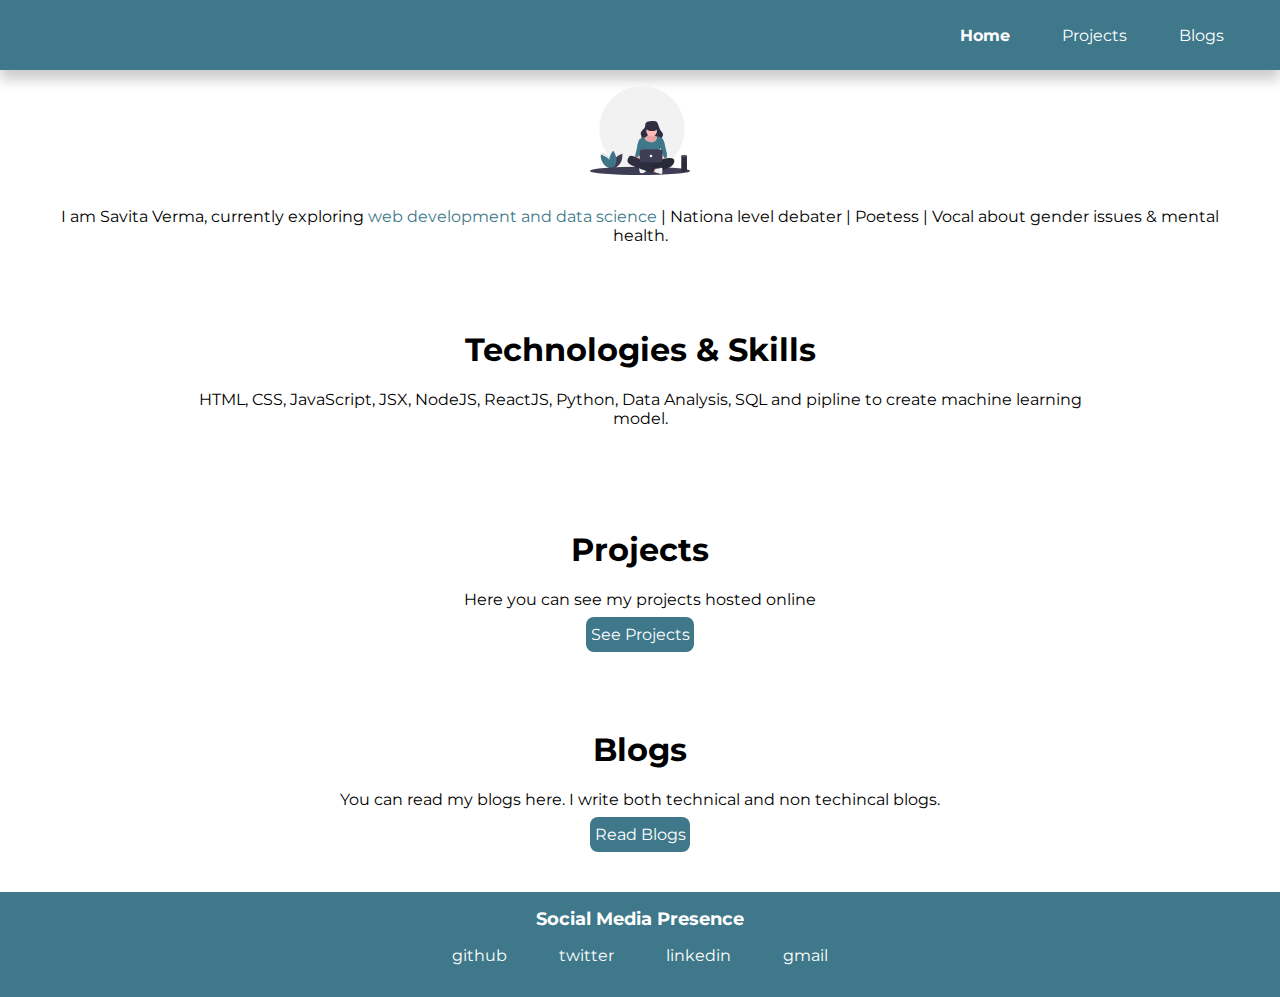
<file: index.html>
<!DOCTYPE html>
<html lang="en">
<head>
    <meta charset="UTF-8">
    <meta name="viewport" content="width=device-width, initial-scale=1.0">
    <title>home | savita verma </title>
    <link href="styles.css" rel="stylesheet"/>
</head>
<body>
    
    <nav class="navigation container">
        <div class="nav-brand"> </div>
        <ul class="list-non-bullet nav-pills">
            <li class="list-item-inline">
                <a class="link link-active" href="/">Home</a>
            </li>
            <li class="list-item-inline">
                <a class="link" href="/projects.html">Projects</a>
            </li>
            <li class="list-item-inline">
                <a class="link" href="/blogs.html">Blogs</a>
            </li>
        </ul>
    </nav>

    <header class="hero">
        <img class="hero-img" src="images/hero.svg" />
        <p class="hero-heading">I am Savita Verma, currently exploring <span style="color: var(--primary-color)";>web development and data science</span> | Nationa level debater | Poetess | Vocal about gender issues & mental health.</p>
    </header>

        <div class="container container-center">
            <h1>Technologies & Skills</h1>
            <p>HTML, CSS, JavaScript, JSX, NodeJS, ReactJS, Python, Data Analysis, SQL and pipline to create machine learning model.</p>
        </div>
   
        <div class="container container-center">
            <h1>Projects</h1>
            <p>Here you can see my projects hosted online</p>

            <a class="link link-primary" href="projects.html">See Projects</a>

        </div>


        <div class="container container-center">
            <h1>Blogs</h1>
            <p>You can read my blogs here. I write both technical and non techincal blogs. </p>
            <a class="link link-primary" href="blogs.html">Read Blogs</a>

        </div>
           
       
    <footer class="footer">
        <div class="footer-header">Social Media Presence</div>
        <ul class="social-links list-non-bullet">
            <li class="list-item-inline">
                <a class="link" href="https://github.com/vermasavita">
                github
                </a>
            </li>
            <li class="list-item-inline">
                <a class="link" href="https://twitter.com/say_saver">
                twitter
                </a>
            </li>
            <li class="list-item-inline">
                <a class="link" href="https://www.linkedin.com/in/savita-verma-133782167">
                linkedin
                </a>
            </li>
            <li class="list-item-inline">
                <a class="link" href="mailto: svitaverma10@gmail.com">
                    gmail
                </a>
            </li>
        </ul>

    </footer>



</body>
</html>
</file>
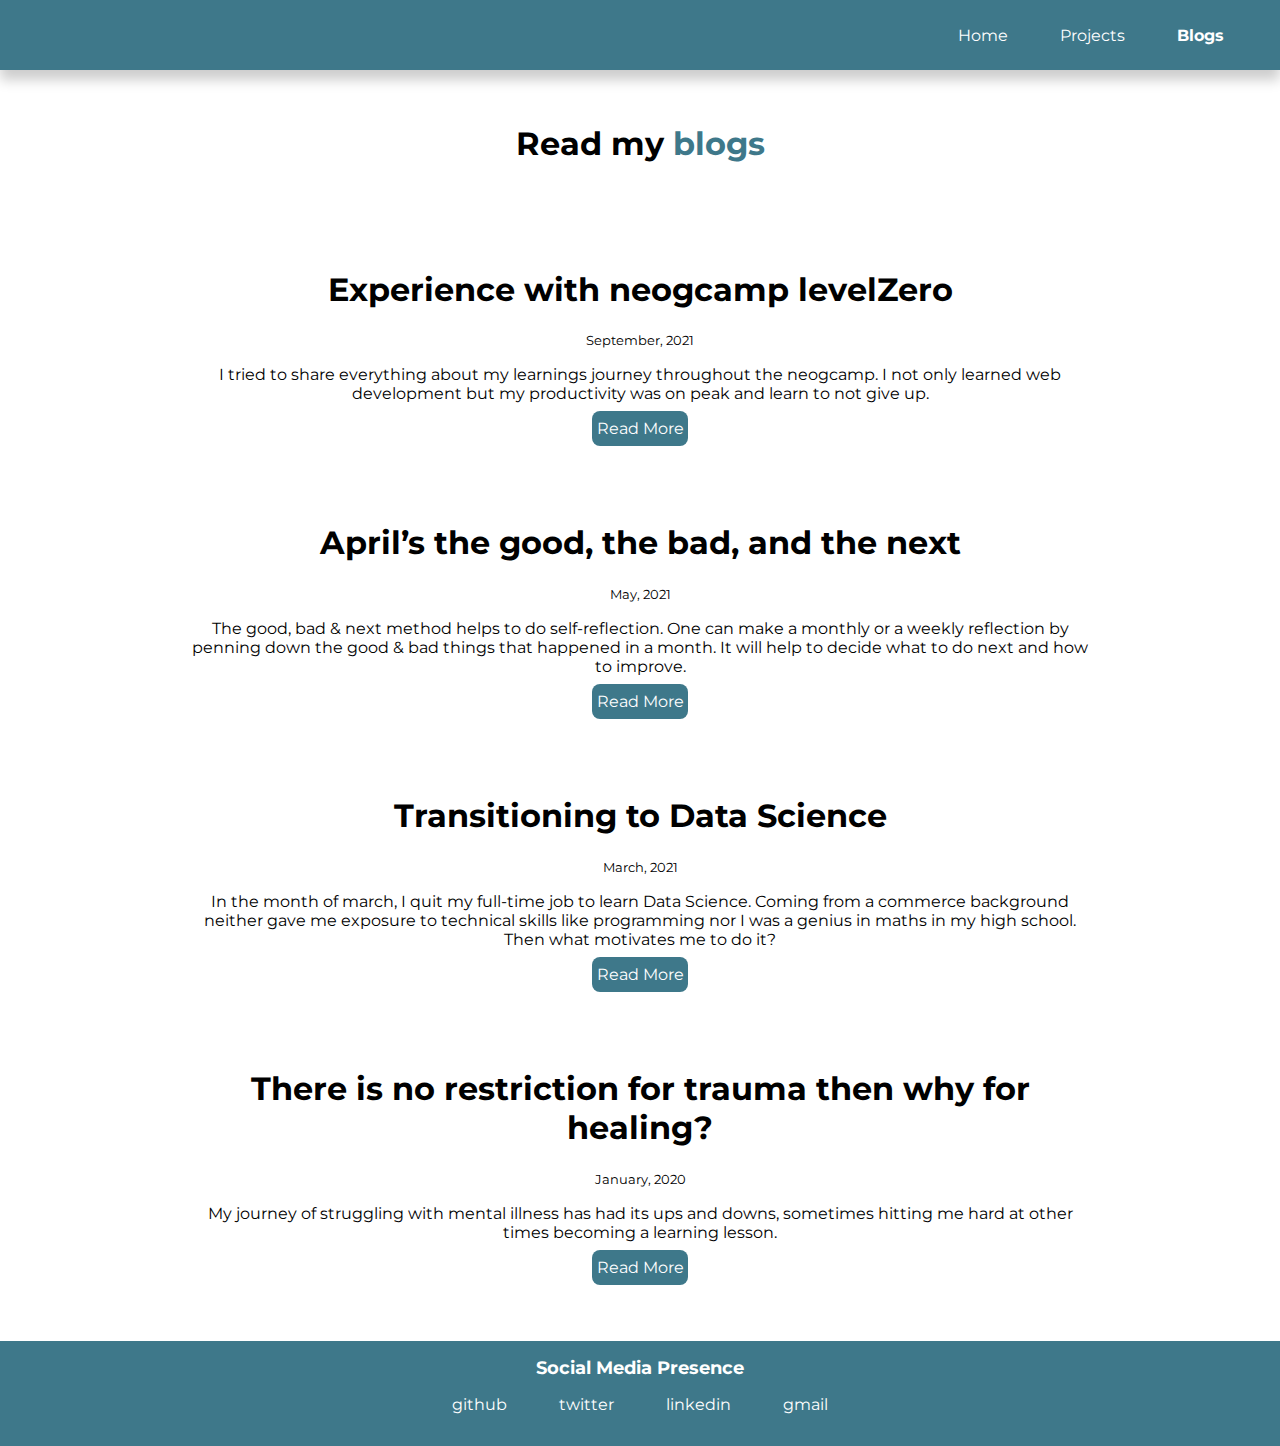
<file: blogs.html>
<!DOCTYPE html>
 <html lang="en">

 <head>
     <meta charset="UTF-8">
     <meta name="viewport" content="width=device-width, initial-scale=1.0">
     <link href="styles.css" rel="stylesheet" />
     <title>Blogs</title>


 </head>

 <body>

     <nav class="navigation container">
         <div class="nav-brand"></div>
         <ul class="list-non-bullet nav-pills">
             <li class="list-item-inline">
                 <a class="link" href="/">Home</a>
             </li>
             <li class="list-item-inline">
                 <a class="link" href="/projects.html">Projects</a>
             </li>
             <li class="list-item-inline">
                 <a class="link link-active" href="/blogs.html">Blogs</a>
             </li>
         </ul>
     </nav>

     <header class="hero">
         <h1 class="hero-heading">Read my <span style="color: var(--primary-color)" ;>blogs</span></h1>
     </header>

     <ul class="list-non-bullet">
         <li>
         <div class="container container-center margin-md">
             <h1>Experience with neogcamp levelZero</h1>
             <small>September, 2021</small>
             <p>I tried to share everything about my learnings journey throughout the neogcamp. I not only learned web development but my productivity was on peak and learn to not give up. </p>

             <a class="link link-primary"
                 href="https://vermasavita.medium.com/experience-with-neogcamp-levelzero-c6a42593e5ba">Read More</a>

         </div>

         </li>

         <li>
             <div class="container container-center margin-md">
                 <h1>April’s the good, the bad, and the next</h1>
                 <small>May, 2021</small>
                 <p>The good, bad & next method helps to do self-reflection. One can make a monthly or a weekly
                     reflection by penning down the good & bad things that happened in a month. It will help to decide
                     what to do next and how to improve. </p>

                 <a class="link link-primary"
                     href="https://vermasavita.medium.com/aprils-the-good-the-bad-and-the-next-337b4d96936a">Read
                     More</a>

             </div>

         </li>

         <li>
             <div class="container container-center margin-md">
                 <h1>Transitioning to Data Science</h1>
                 <small>March, 2021</small>
                 <p>In the month of march, I quit my full-time job to learn Data Science. Coming from a commerce
                     background neither gave me exposure to technical skills like programming nor I was a genius in
                     maths in my high school. Then what motivates me to do it?</p>

                 <a class="link link-primary"
                     href="https://vermasavita.medium.com/transitioning-to-data-science-d9f92ea0db56">Read
                     More</a>

             </div>


         </li>

         <li>
             <div class="container container-center margin-md">
                 <h1>There is no restriction for trauma then why for healing?</h1>
                 <small>January, 2020</small>
                 <p>My journey of struggling with mental illness has had its ups and downs, sometimes hitting me hard at
                     other times becoming a learning lesson.</p>
                 <a class="link link-primary"
                     href="https://vermasavita.medium.com/there-is-no-restriction-for-trauma-then-why-for-healing-1f57c7076476">Read
                     More</a>

             </div>


         </li>

     </ul>

     <footer class="footer">
         <div class="footer-header">Social Media Presence</div>
         <ul class="social-links list-non-bullet">
             <li class="list-item-inline">
                 <a class="link" href="https://github.com/vermasavita">
                     github
                 </a>
             </li>
             <li class="list-item-inline">
                 <a class="link" href="https://twitter.com/say_saver">
                     twitter
                 </a>
             </li>
             <li class="list-item-inline">
                 <a class="link" href="https://www.linkedin.com/in/savita-verma-133782167">
                     linkedin
                 </a>
             </li>
             <li class="list-item-inline">
                 <a class="link" href="mailto: svitaverma10@gmail.com">
                     gmail
                 </a>
             </li>
         </ul>

     </footer>

 </body>

 </html>
</file>
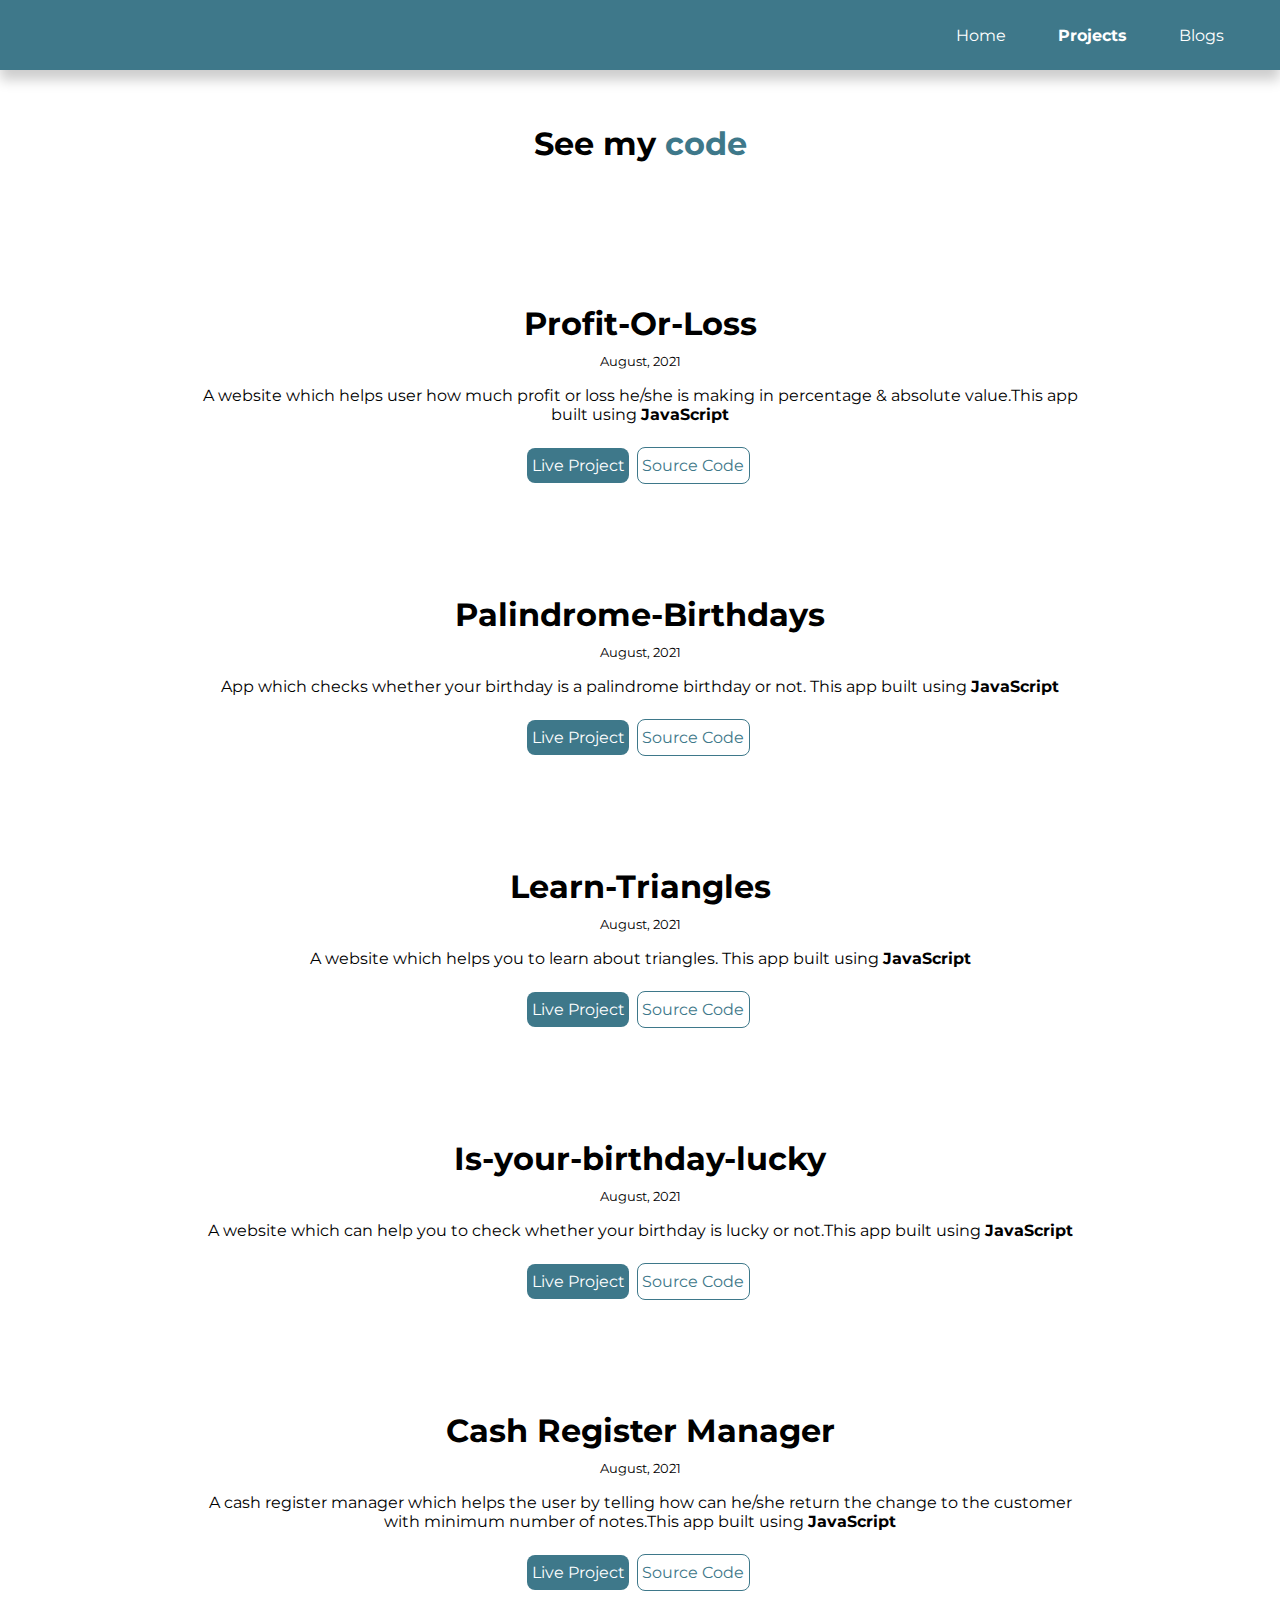
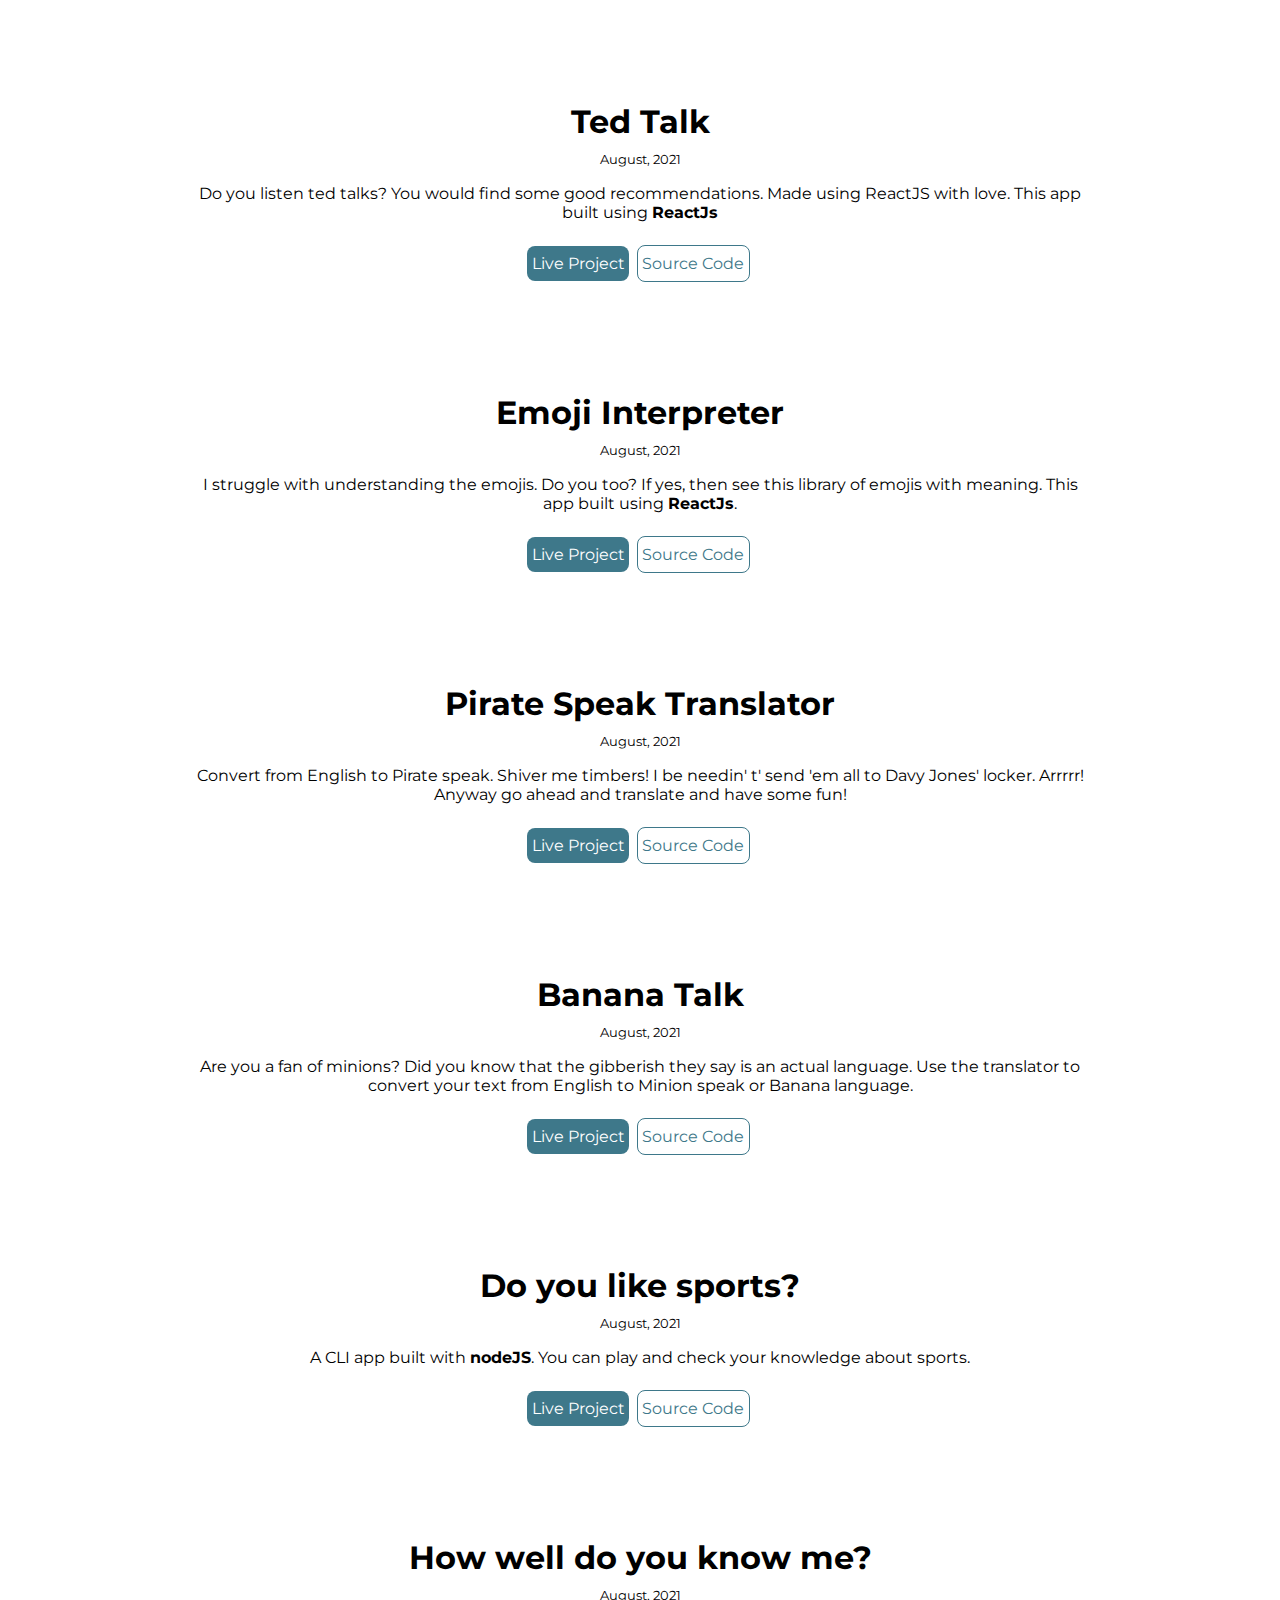
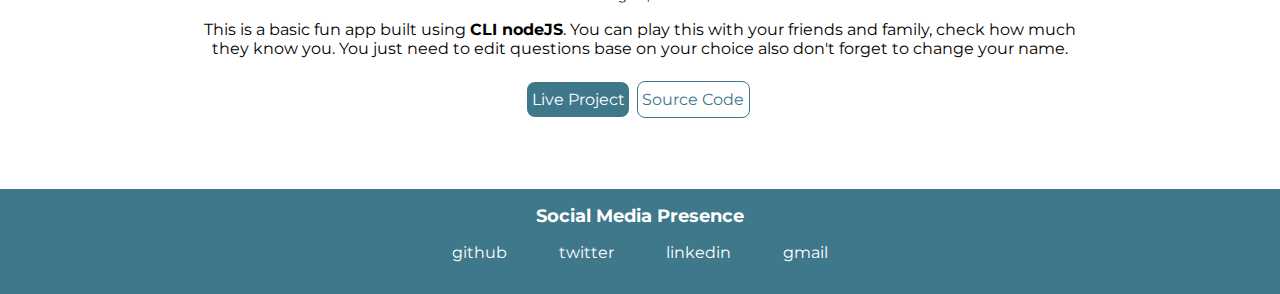
<file: projects.html>
<!DOCTYPE html>
<html lang="en">

<head>
    <meta charset="UTF-8">
    <meta name="viewport" content="width=device-width, initial-scale=1.0">
    <link href="styles.css" rel="stylesheet" />
    <title>projects | Savita Verma </title>
</head>
</head>

<body>

    <nav class="navigation container">
        <div class="nav-brand"> </div>
        <ul class="list-non-bullet nav-pills">
            <li class="list-item-inline">
                <a class="link" href="/">Home</a>
            </li>
            <li class="list-item-inline">
                <a class="link link-active" href="/projects.html">Projects</a>
            </li>
            <li class="list-item-inline">
                <a class="link" href="/blogs.html">Blogs</a>
            </li>
        </ul>
    </nav>

    <header class="hero">
        <h1 class="hero-heading">See my <span style="color: var(--primary-color)" ;>code</span></h1>
    </header>

    <ul class="list-non-bullet">

        <li>

            <div class="showcase-list container container-center">
                <h1>Profit-Or-Loss</h1>
                <small>August, 2021</small>
                <p>A website which helps user how much profit or loss he/she is making in percentage & absolute
                    value.This app built using <strong>JavaScript</strong>
                </p>

                <a class="link link-primary" href="https://profitandlosscalculator.netlify.app/">Live
                    Project</a>
                <a class="link link-secondary" href="https://github.com/vermasavita/profit-loss">Source
                    Code</a>
            </div>


        </li>


        <li>

            <div class="showcase-list container container-center">
                <h1>Palindrome-Birthdays</h1>
                <small>August, 2021</small>
                <p>App which checks whether your birthday is a palindrome birthday or not. This app built using
                    <strong>JavaScript</strong></p>

                <a class="link link-primary" href="https://palindrombirthdate.netlify.app/">Live
                    Project</a>
                <a class="link link-secondary" href="https://github.com/vermasavita/palindrom-birthday">Source
                    Code</a>
            </div>


        </li>

        <li>

            <div class="showcase-list container container-center">
                <h1>Learn-Triangles</h1>
                <small>August, 2021</small>
                <p>A website which helps you to learn about triangles. This app built using <strong>JavaScript</strong>
                </p>

                <a class="link link-primary" href="https://trianglequizgame.netlify.app">Live
                    Project</a>
                <a class="link link-secondary" href="https://github.com/vermasavita/quiz-game">Source
                    Code</a>
            </div>


        </li>

        <li>

            <div class="showcase-list container container-center">
                <h1>Is-your-birthday-lucky</h1>
                <small>August, 2021</small>
                <p>A website which can help you to check whether your birthday is lucky or not.This app built using
                    <strong>JavaScript</strong></p>

                <a class="link link-primary" href="https://isyourbirthdateluckysite.netlify.app/">Live
                    Project</a>
                <a class="link link-secondary" href="https://github.com/vermasavita/is-your-birthday-lucky">Source
                    Code</a>
            </div>


        </li>

        <li>

            <div class="showcase-list container container-center">
                <h1>Cash Register Manager</h1>
                <small>August, 2021</small>
                <p>A cash register manager which helps the user by telling how can he/she return the change to the
                    customer with minimum number of notes.This app built using <strong>JavaScript</strong></p>

                <a class="link link-primary" href="https://kashregistermanager.netlify.app/">Live
                    Project</a>
                <a class="link link-secondary" href="https://github.com/vermasavita/cash-register-app">Source
                    Code</a>
            </div>


        </li>

        <li>

            <div class="showcase-list container container-center">
                <h1>Ted Talk</h1>
                <small>August, 2021</small>
                <p>Do you listen ted talks? You would find some good recommendations. Made using ReactJS
                    with love. This app built using <strong>ReactJs</strong></p>

                <a class="link link-primary" href="https://rj48b.csb.app/">Live
                    Project</a>
                <a class="link link-secondary" href="https://github.com/vermasavita/ted-talk">Source
                    Code</a>
            </div>


        </li>


        <li>

            <div class="showcase-list container container-center">
                <h1>Emoji Interpreter</h1>
                <small>August, 2021</small>
                <p>I struggle with understanding the emojis. Do you too? If yes, then see this library of emojis with
                    meaning. This app built using <strong>ReactJs</strong>.</p>

                <a class="link link-primary" href="https://lw0fh.csb.app">Live
                    Project</a>
                <a class="link link-secondary" href="https://github.com/vermasavita/inside-outt">Source
                    Code</a>
            </div>


        </li>

        <li>

            <div class="showcase-list container container-center">
                <h1>Pirate Speak Translator</h1>
                <small>August, 2021</small>
                <p>Convert from English to Pirate speak. Shiver me timbers! I be needin' t' send 'em all to Davy Jones'
                    locker. Arrrrr! Anyway go ahead and translate and have some fun!</p>

                <a class="link link-primary" href="https://piratespeaktranslator-site.netlify.app/">Live
                    Project</a>
                <a class="link link-secondary" href="https://github.com/vermasavita/pirate-speak-translator">Source
                    Code</a>
            </div>


        </li>

        <li>

            <div class="showcase-list container container-center">
                <h1>Banana Talk</h1>
                <small>August, 2021</small>
                <p>Are you a fan of minions? Did you know that the gibberish they say is an actual language. Use the
                    translator to convert your text from English to Minion speak or Banana language.</p>

                <a class="link link-primary" href="https://bananatranslatorsite.netlify.app/">Live
                    Project</a>
                <a class="link link-secondary" href="https://github.com/vermasavita/banana-translator">Source
                    Code</a>
            </div>


        </li>

        <li>

            <div class="showcase-list container container-center margin-md">
                <h1>Do you like sports?</h1>
                <small>August, 2021</small>
                <p>A CLI app built with <strong>nodeJS</strong>. You can play and check your knowledge about sports.</p>

                <a class="link link-primary" href="https://replit.com/@SavitaVerma/sport-game?embed=1&output=1">Live
                    Project</a>
                <a class="link link-secondary" href="https://github.com/vermasavita/sport-game-cli-2">Source
                    Code</a>
            </div>

        </li>

        <li>

            <div class="showcase-list container container-center">
                <h1>How well do you know me?</h1>
                <small>August, 2021</small>
                <p>This is a basic fun app built using <strong>CLI nodeJS</strong>. You can play this with your friends
                    and family, check how much they know you. You just need to edit questions base on your choice also
                    don't forget to change your name.</p>

                <a class="link link-primary" href="https://replit.com/@SavitaVerma/CLI-app-1?embed=1&output=1">Live
                    Project</a>
                <a class="link link-secondary" href="https://github.com/vermasavita/CLI-app-1">Source
                    Code</a>
            </div>


        </li>


    </ul>
    <footer class="footer">
        <div class="footer-header">Social Media Presence</div>
        <ul class="social-links list-non-bullet">
            <li class="list-item-inline">
                <a class="link" href="https://github.com/vermasavita">
                    github
                </a>
            </li>
            <li class="list-item-inline">
                <a class="link" href="https://twitter.com/say_saver">
                    twitter
                </a>
            </li>
            <li class="list-item-inline">
                <a class="link" href="https://www.linkedin.com/in/savita-verma-133782167">
                    linkedin
                </a>
            </li>
            <li class="list-item-inline">
                <a class="link" href="mailto: svitaverma10@gmail.com">
                    gmail
                </a>
            </li>
           
        </ul>

    </footer>

</body>

</html>
</file>
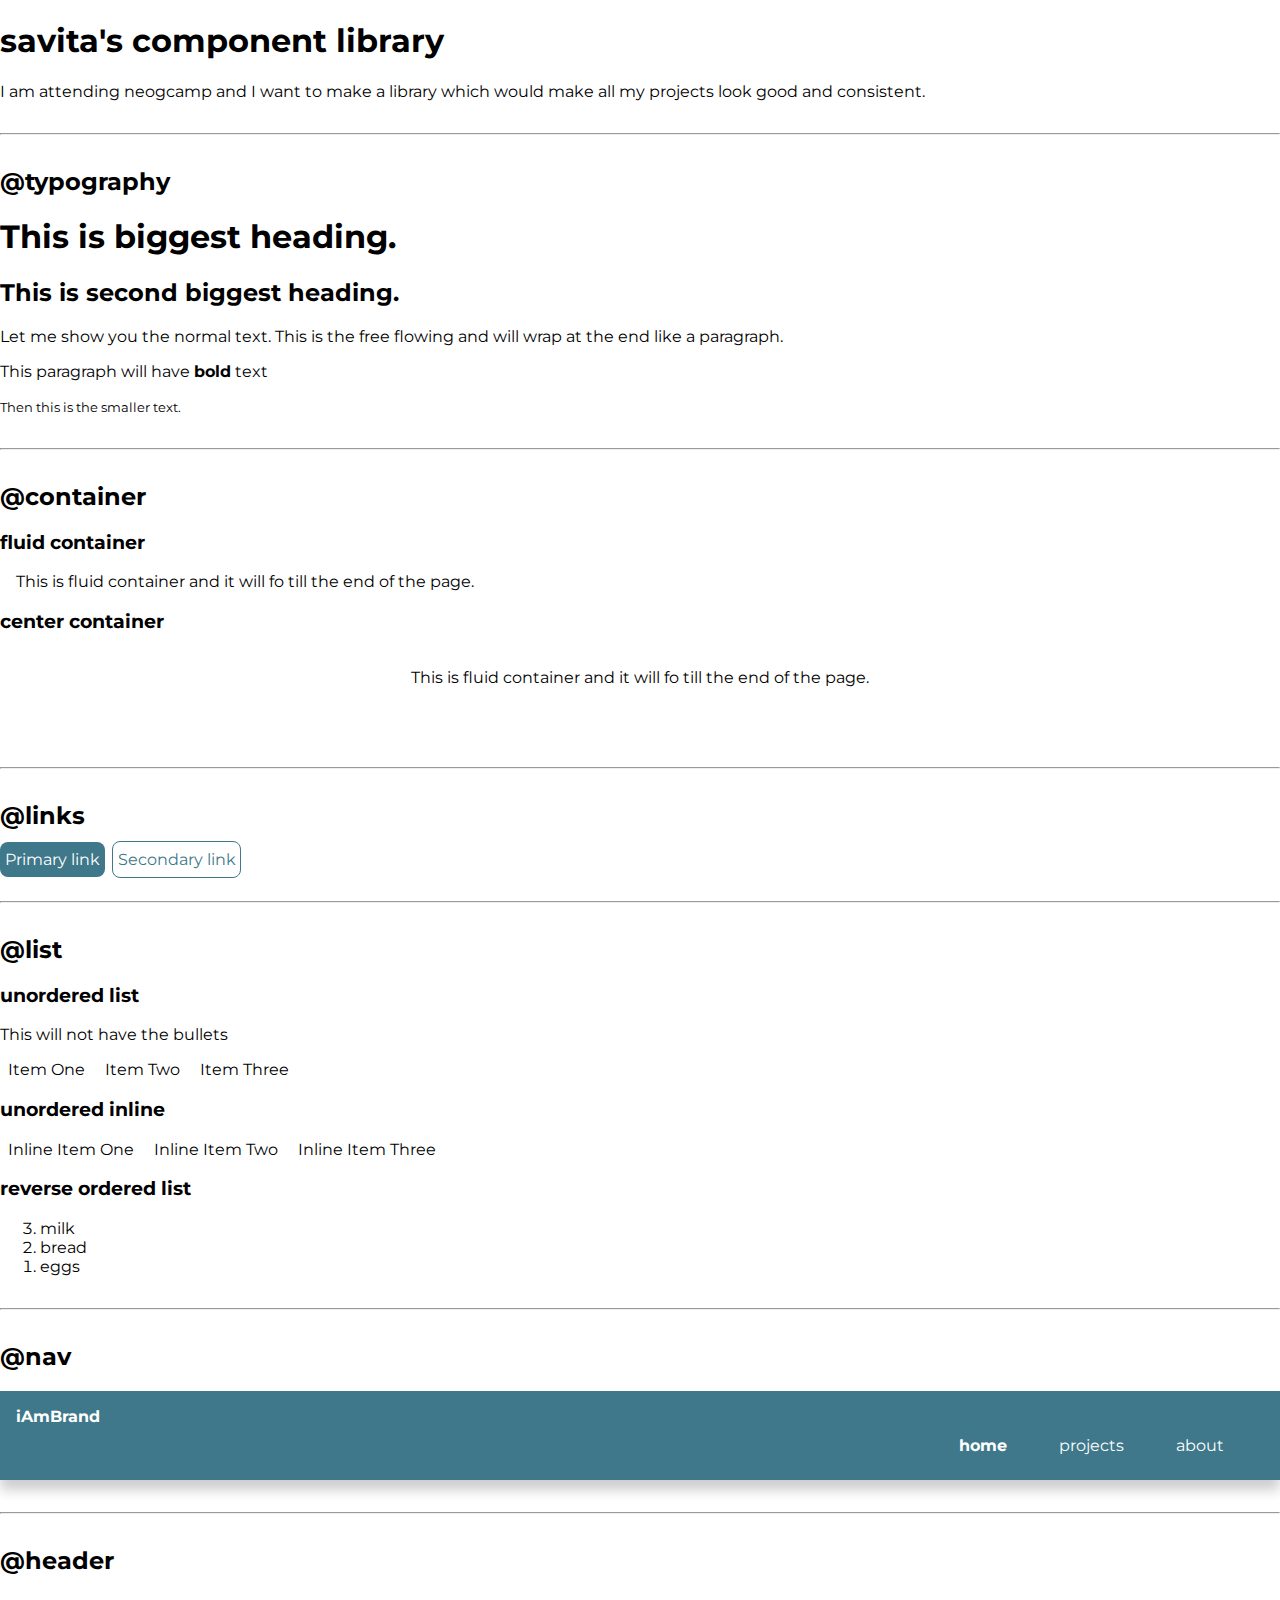
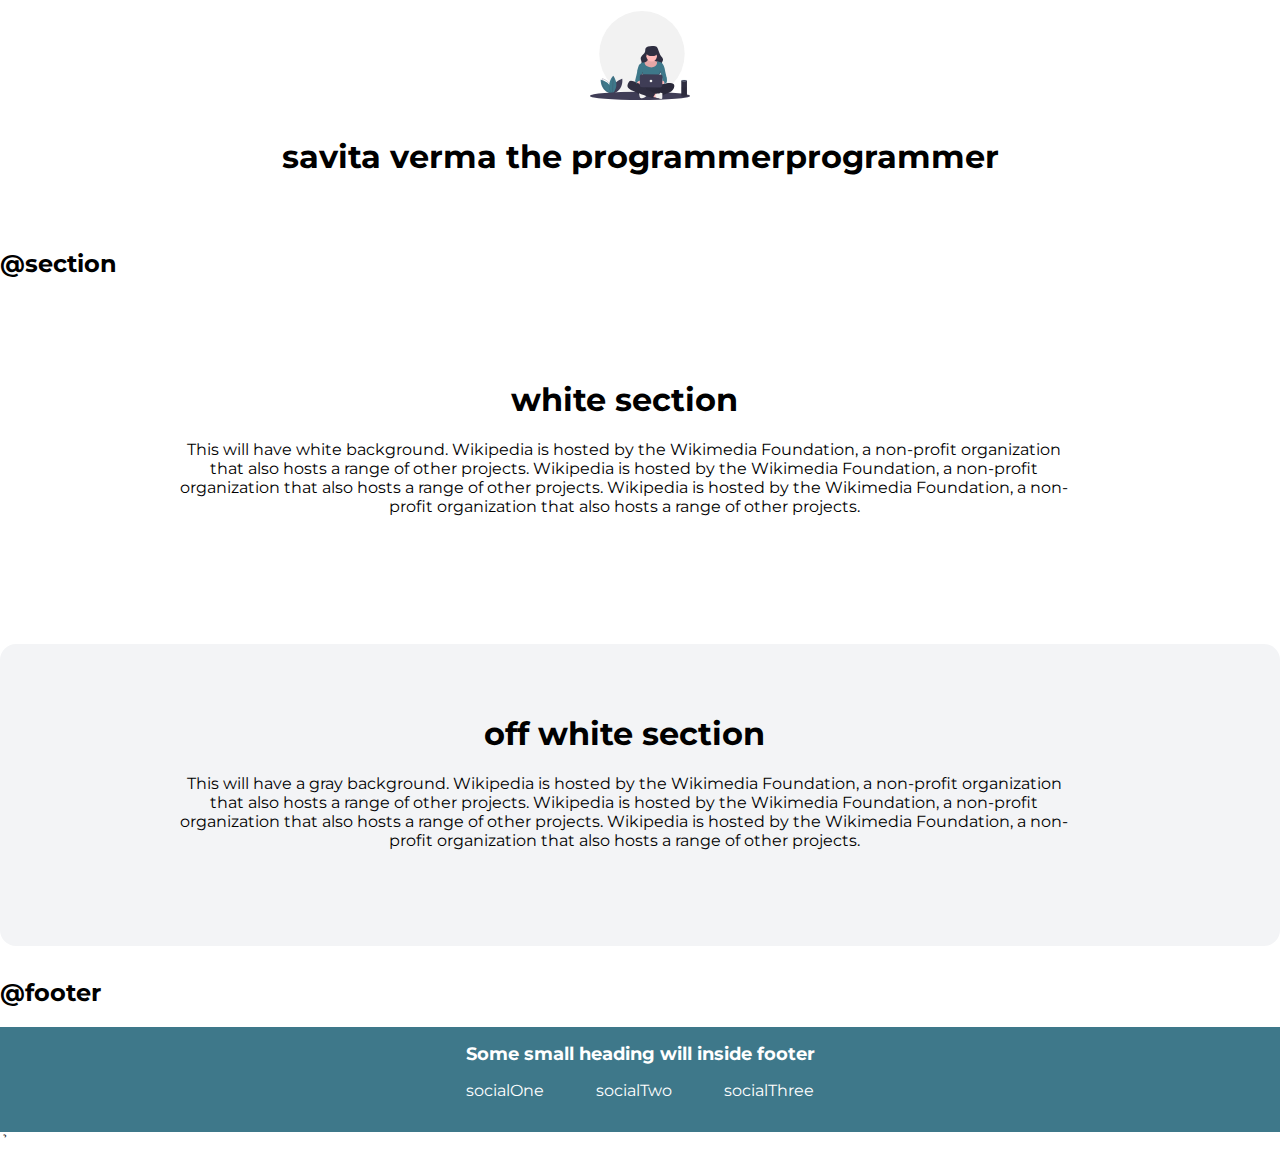
<file: lib/components.html>
<!DOCTYPE html>
<html lang="en">

<head>
    <meta charset="UTF-8">
    <meta name="viewport" content="width=device-width, initial-scale=1.0">
    <title>Component Library</title>

    <link href="/styles.css" rel="stylesheet" />


</head>

<body>
    <h1>savita's component library</h1>
    <p>I am attending neogcamp and I want to make a library which would make all my projects look good and consistent.
    </p>

    <hr>

    <h2>@typography</h2>
    <h1> This is biggest heading.</h1>
    <h2>This is second biggest heading.</h2>
    <p>Let me show you the normal text. This is the free flowing and will wrap at the end like a paragraph.</p>
    <p>This paragraph will have <strong>bold</strong> text</p>
    <small>Then this is the smaller text. </small>

    <hr>

    <h2>@container</h2>

    <h3>fluid container</h3>

    <div class="container">This is fluid container and it will fo till the end of the page.</div>


    <h3>center container</h3>

    <div class="container container-center">This is fluid container and it will fo till the end of the page.</div>

    <hr>

    <h2>@links</h2>

    <a class="link link-primary" href="/">Primary link</a>
    <a class="link link-secondary" href="/">Secondary link</a>

    <hr>

    <h2>@list</h2>

    <h3>unordered list</h3>
    <p>This will not have the bullets</p>

    <ul class="list-non-bullet">
        <li class="list-item-inline">Item One</li>
        <li class="list-item-inline">Item Two</li>
        <li class="list-item-inline">Item Three</li>
    </ul>

    <h3>unordered inline</h3>

    <ul class="list-non-bullet">
        <li class="list-item-inline">Inline Item One</li>
        <li class="list-item-inline">Inline Item Two</li>
        <li class="list-item-inline">Inline Item Three</li>
    </ul>

    <h3>reverse ordered list</h3>

    <ol reversed>
        <li>milk</li>
        <li>bread</li>
        <li>eggs</li>
    </ol>

    <hr>

    <h2>@nav</h2>

    <nav class="navigation container">
        <div class="nav-brand">iAmBrand</div>
        <ul class="list-non-bullet nav-pills">
            <li class="list-item-inline">
                <a class="link link-active" href="/">home</a>
            </li>
            <li class="list-item-inline">
                <a class="link" href="/">projects</a>
            </li>
            <li class="list-item-inline">
                <a class="link" href="/">about</a>
            </li>
        </ul>
    </nav>

    <hr>

    <h2>@header</h2>

    <header class="hero">
        <img class="hero-img" src="/images/hero.svg" />
        <h1 class="hero-heading">savita verma the <span class = "heading-inverted">programmer</span>programmer</span></h1>
    </header>

    <h2>@section</h2>
    <section class="section">
        <div class="container container-center">
            <h1>white section</h1>
            <p>This will have white background. Wikipedia is hosted by the Wikimedia Foundation, a non-profit organization that also hosts a range of other projects. Wikipedia is hosted by the Wikimedia Foundation, a non-profit organization that also hosts a range of other projects. Wikipedia is hosted by the Wikimedia Foundation, a non-profit organization that also hosts a range of other projects.</p>
        </div>
        
    </section>

    <section class="section ow">
        <div class="container container-center">
            <h1>off white section</h1>
            <p>This will have a gray background. Wikipedia is hosted by the Wikimedia Foundation, a non-profit organization that also hosts a range of other projects. Wikipedia is hosted by the Wikimedia Foundation, a non-profit organization that also hosts a range of other projects. Wikipedia is hosted by the Wikimedia Foundation, a non-profit organization that also hosts a range of other projects.</p>
        </div>
       
    </section>


    <h2>@footer</h2>
    <footer class="footer">
        <div class="footer-header">Some small heading will inside footer</div>
        <ul class="social-links list-non-bullet">
            <li class="list-item-inline">
                <a class="link" href="/">
                socialOne
                </a>
            </li>
            <li class="list-item-inline">
                <a class="link" href="/">
                socialTwo
                </a>
            </li>
            <li class="list-item-inline">
                <a class="link" href="/">
                socialThree
                </a>
            </li>
        </ul>

    </footer>




</body>

</html>

̉
</file>
<file: styles.css>
@import url("https://fonts.googleapis.com/css2?family=Montserrat:wght@400;700&display=swap");

:root {
    --primary-color: #3E788A/**#ff5e00**/;
    --off-white:#f3f4f6;
    --drak-gry: #6b7280;
}

body {
    font-family: 'Montserrat', sans-serif;
    margin: 0px auto;
    max-width: 100%;
    width: 100%;

}

hr {
    margin: 2rem 0rem;
}

/** spaces **/
.margin-md {
    margin: 2rem ;
}
.container {
    padding: 0rem 1rem;

}
nav{
    box-shadow: 0 10px 12px rgba(0, 0, 0, 0.2);
}
.container-center {
    max-width: 900px;
    width: 100%;
    margin: auto;
    padding-top: 1rem;
    padding-bottom: 3rem;
    text-align: center;


}

/** Links **/
.link {
    box-sizing: border-box;
    text-decoration: none;
    padding: 0.5rem 1rem;
}

.link-primary {
    background-color: var(--primary-color);
    border-radius: 0.5rem;
    color: white;
    max-width: 0px;
    padding: 0.5rem 0.3rem;
    
}

.link-secondary {
    color: var(--primary-color);
    border-radius: 0.5rem;
    border: 1px solid var(--primary-color);
    max-width: 120px;
    margin: 0.2rem;
    padding: 0.5rem 0.3rem;
}

.list-non-bullet {
    list-style: none;
    padding-inline-start: 0px;
}

.list-item-inline {
    display: inline;
    padding: 0rem 0.5rem;

}

/** navigation **/
.navigation {
    background-color: var(--primary-color);
    color: white;
    padding: 1rem;
    border-bottom-left-radius: 0rem;
}

.navigation .nav-brand {
    font-weight: bold;
    
}

/**.navigation li {
    color: white;

}**/

.navigation .nav-pills {
    text-align: right;
    margin: 0.6rem 1rem;
}

.navigation .link {
    color: white;
}

.navigation .link-active {
    font-weight: bold;

}

/** header **/

.hero {
    padding: 2rem;
    padding-top: 5rem;
    text-align: center;
}

.hero .hero-img {
    max-width: 100px;
    display: block;
    margin: auto;
    

}

.hero{
    text-align: center;
    padding-top: 1rem;
    color: var(--drak-gry);
    

}
.hero-heading {
    text-align: center;
    padding-top: 1rem;
    word-wrap: normal;
    color: black;
}

/** section **/

.section{
    padding: 2rem;
    padding-inline-start: 0px;
    margin: 2rem 0;
    border-radius: 1rem;
    text-align: center;
}


.section h1 {
    text-align: center; /**padding: 2rem;**/

}

.ow {
    background-color: var(--off-white);
}

/** footer **/

.footer {
    background-color: var(--primary-color);
    padding: 1rem 1rem;
    color: white;
    text-align: center;
    border-top-right-radius: 0rem;

}

.footer .link {
    color: white;
}

.footer .footer-header{
    font-weight: bold;
    font-size: large;
}

.footer ul{
    padding-inline-start: 0px;
}


/** projects **/

.showcase-list {
    /* padding: 2rem; */
    padding: 2rem;
    border-radius: 1rem;
    text-align: center;
    margin: 3rem auto;
  }
  .showcase-list h1 {
    margin: 0.5rem;
  }
  
  .showcase-list p {
    padding-bottom: 1rem;
  }
  
  /** blogs **/
  
  .showcase-blog {
    padding-bottom: 6rem;
  }
  
  @media (max-width: 900px) {
    body {
      max-width: 95%;
      width: 100%;
    }
  
    .list-item-inline {
      display: inline;
      padding: 0rem;
    }
  
    .container-center {
      width: auto;
    }
  }
</file>
